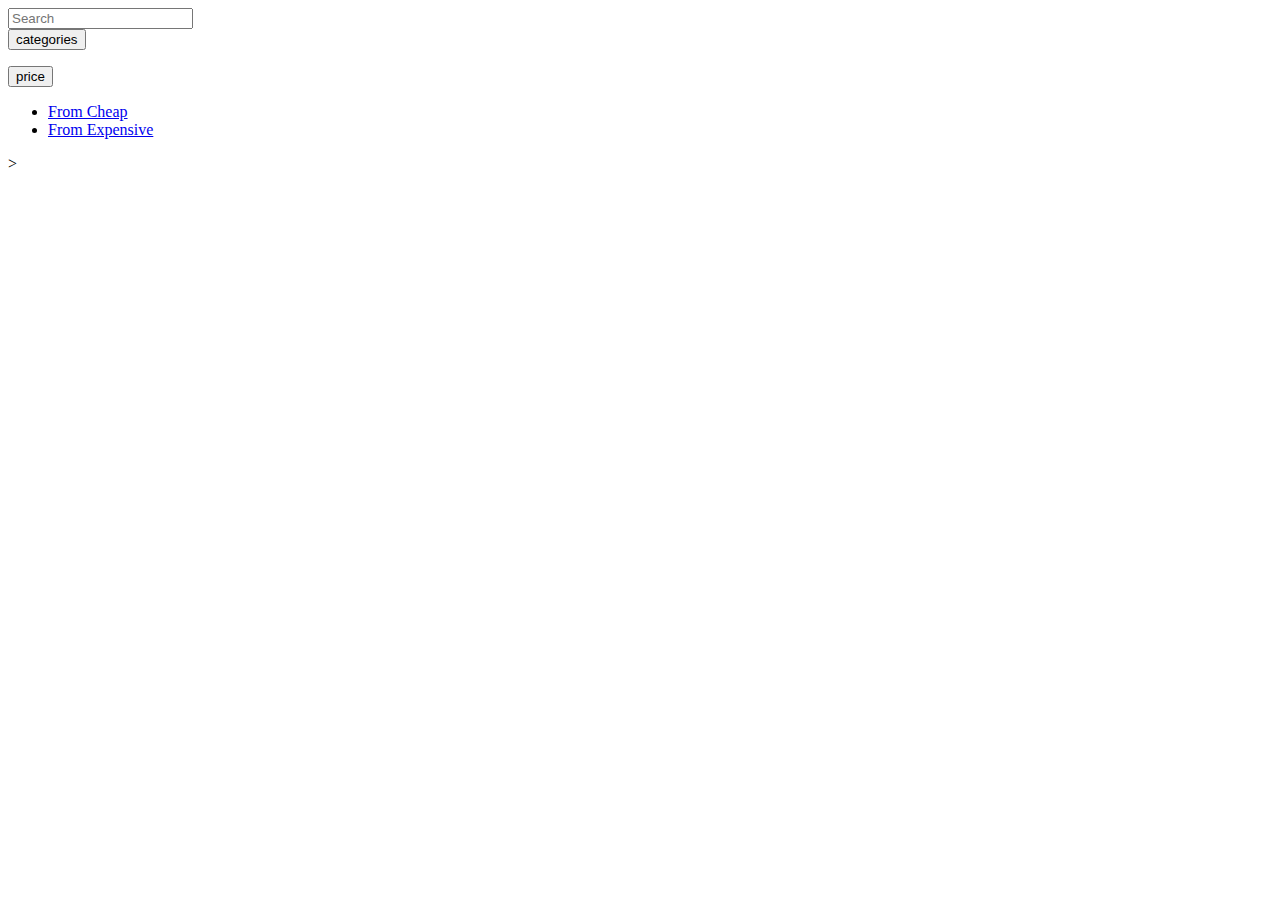
<file: demo2-first-version/index.html>
<!DOCTYPE html>
<html lang="en">
  <head>
    <meta charset="UTF-8">
    <meta name="viewport" content="width=device-width, initial-scale=1.0">
    <title>My shop</title>
    <link rel="stylesheet" href="https://use.fontawesome.com/releases/v5.11.2/css/all.css" />
    <link href="https://cdn.jsdelivr.net/npm/bootstrap@5.0.0-beta1/dist/css/bootstrap.min.css" rel="stylesheet" integrity="sha384-giJF6kkoqNQ00vy+HMDP7azOuL0xtbfIcaT9wjKHr8RbDVddVHyTfAAsrekwKmP1" crossorigin="anonymous">
    <script src="https://cdn.jsdelivr.net/npm/@popperjs/core@2.5.4/dist/umd/popper.min.js" integrity="sha384-q2kxQ16AaE6UbzuKqyBE9/u/KzioAlnx2maXQHiDX9d4/zp8Ok3f+M7DPm+Ib6IU" crossorigin="anonymous"></script>
    <script src="https://cdn.jsdelivr.net/npm/bootstrap@5.0.0-beta1/dist/js/bootstrap.min.js" integrity="sha384-pQQkAEnwaBkjpqZ8RU1fF1AKtTcHJwFl3pblpTlHXybJjHpMYo79HY3hIi4NKxyj" crossorigin="anonymous"></script>
    <link rel="stylesheet" href="app/css/style.css">
  </head>

  <body>
    
    <header>
      <div class="container">

        <section id="control-render" class="d-lg-flex justify-content-between bg-light py-4 px-3 control-shadow">
          <form class="d-flex">
            <input class="input inp-search" type="text" placeholder="Search">
          </form>

          <div class="d-grid gap-2 d-md-flex justify-content-md-end">
            <div class="dropdown mb-3 mb-lg-0">
              <button 
                class="btn btn-secondary btn-lg dropdown-toggle"
                type="button" 
                id="dropdownFilter" 
                data-bs-toggle="dropdown" 
                aria-expanded="false">
                categories
              </button>
              <ul class="dropdown-menu list" aria-labelledby="dropdownFilter"></ul>
            </div>
  
            <div class="dropdown  mb-3 mb-lg-0">
              <button 
                class="btn btn-secondary btn-lg dropdown-toggle"
                type="button" 
                id="dropdownSortPrice" 
                data-bs-toggle="dropdown" 
                aria-expanded="false">
                price
              </button>
              <ul class="dropdown-menu sort-price">
                <li><a class="dropdown-item" href="#" data-type="cheap">From Cheap</a></li>
                <li><a class="dropdown-item" href="#" data-type="exp">From Expensive</a></li>
              </ul>
            </div>
          </div>>

        </section>

        <section class="text-center my-4 product-list"></section>

      </div>
    </header>
  
      <script src="app/main.js" type="module"></script>
  </body>
</html>
</file>
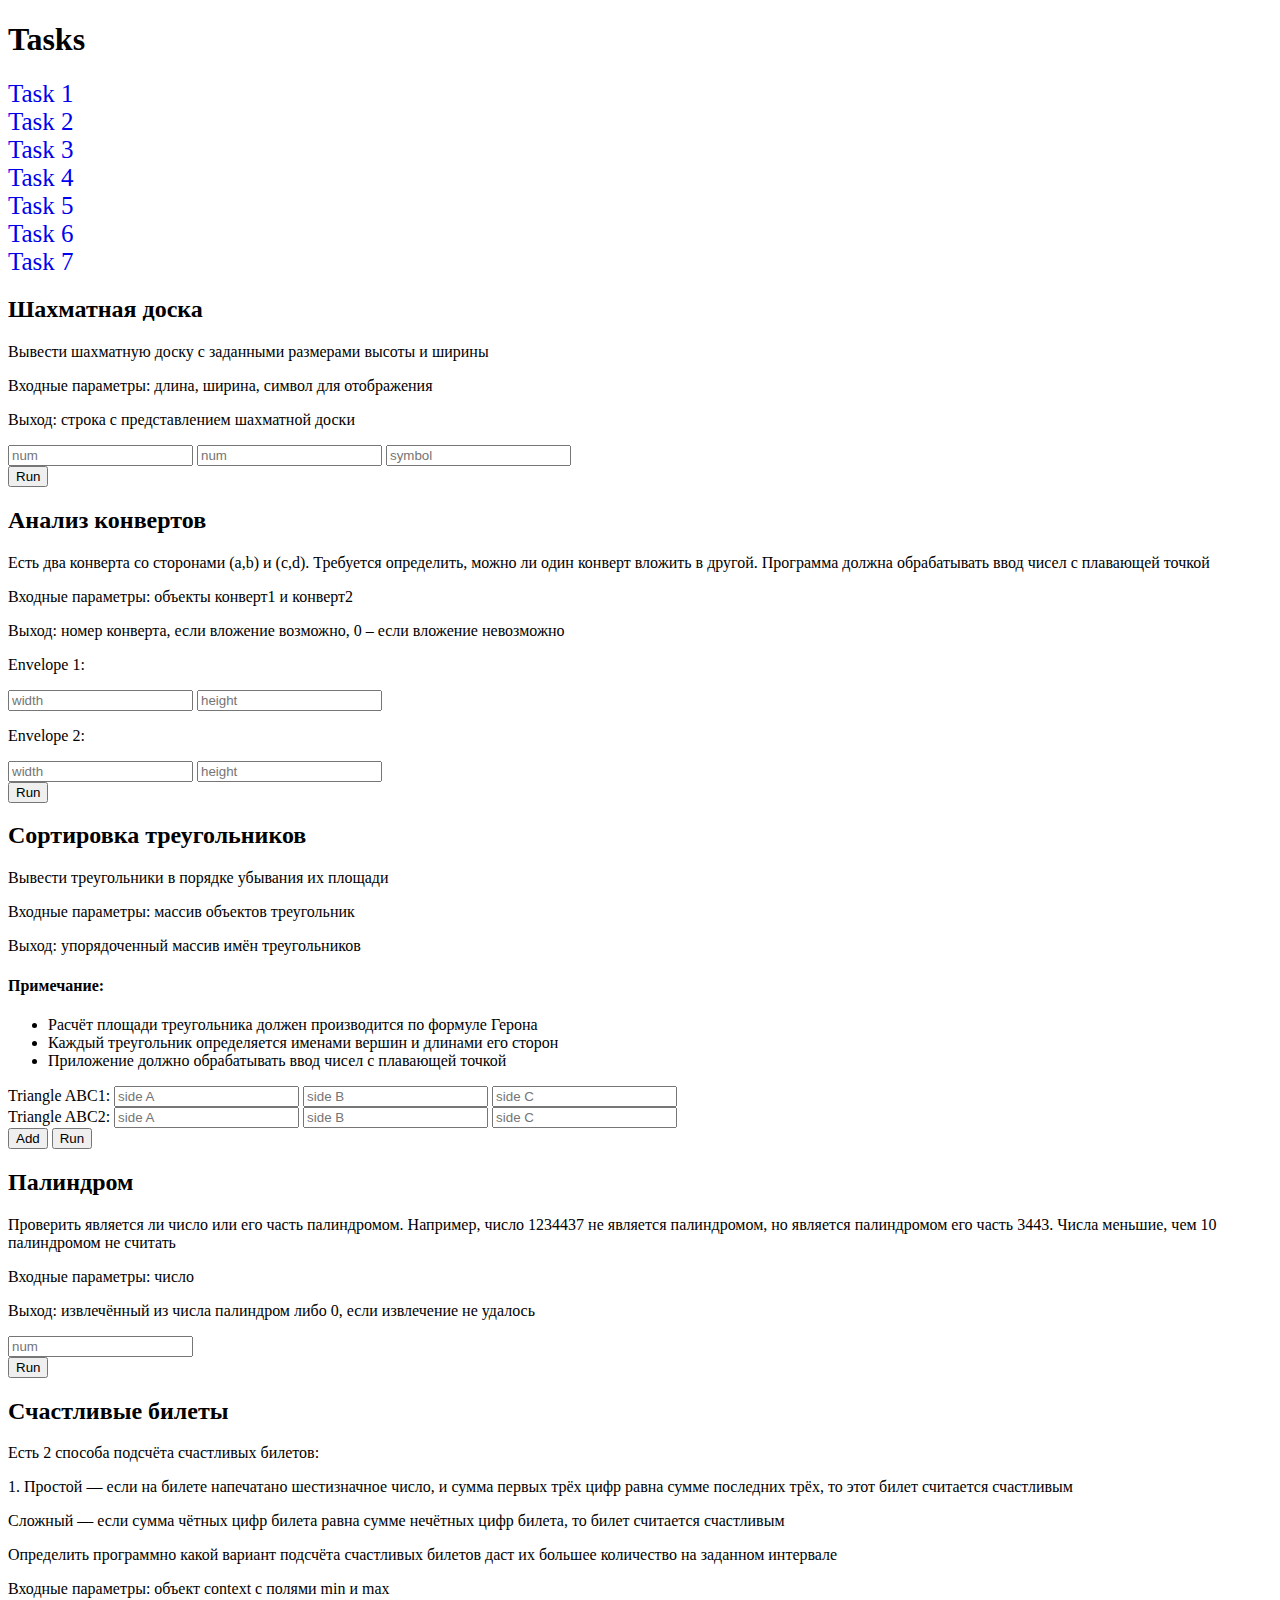
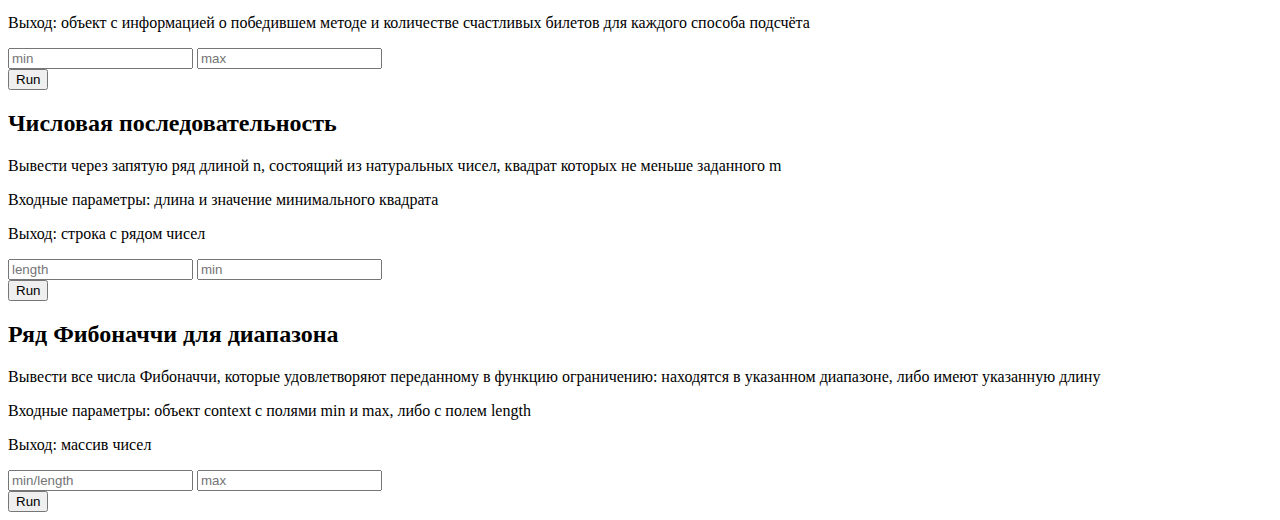
<file: Elementary Tasks/index.html>
<!DOCTYPE html>
<html lang="en">
<head>
    <meta charset="UTF-8">
    <title>Tasks</title>
    <script src="src/task1.js"></script>
    <script src="src/task2.js"></script>
    <script src="src/task3.js"></script>
    <script src="src/task4.js"></script>
    <script src="src/task5.js"></script>
    <script src="src/task6.js"></script>
    <script src="src/task7.js"></script>
    <script src="main.js"></script>

    <style>
        .task-menu {
            display: flex;
            flex-direction: column;
            font-size: 25px;
        }

        .task-menu a {
            text-decoration: none;
        }
    </style>
</head>
<body>
<div class="container">
    <h1>Tasks</h1>
    <div>
        <div class="task-menu">
            <a href="#task1">Task 1</a>
            <a href="#task2">Task 2</a>
            <a href="#task3">Task 3</a>
            <a href="#task4">Task 4</a>
            <a href="#task5">Task 5</a>
            <a href="#task6">Task 6</a>
            <a href="#task7">Task 7</a>
        </div>
        <div>
            <div>
                <div>
                    <div>
                        <h2 id="task1">Шахматная доска</h2>
                        <p>Вывести шахматную доску с заданными размерами высоты и ширины</p>
                        <p>Входные параметры: длина, ширина, символ для отображения</p>
                        <p>Выход: строка с представлением шахматной доски</p>
                    </div>

                    <form name="form1">
                        <div>
                            <input type="text" placeholder="num">
                            <input type="text" placeholder="num">
                            <input type="text" placeholder="symbol">
                        </div>
                        <button type="button" onclick="chessBoardRun(0)">Run</button>
                    </form>

                    <div class="result"></div>
                </div>

                <div>
                    <div>
                        <h2 id="task2">Анализ конвертов</h2>
                        <p>Есть два конверта со сторонами (a,b) и (c,d). Требуется определить, можно ли один конверт вложить в другой. Программа должна обрабатывать ввод чисел с плавающей точкой</p>
                        <p>Входные параметры: объекты конверт1 и конверт2</p>
                        <p>Выход: номер конверта, если вложение возможно, 0 – если вложение невозможно</p>
                    </div>

                    <form name="form2">
                        <div>
                            <p>Envelope 1:</p>
                            <input type="text" placeholder="width">
                            <input type="text" placeholder="height">
                        </div>
                        <div>
                            <p>Envelope 2:</p>
                            <input type="text" placeholder="width">
                            <input type="text" placeholder="height">
                        </div>
                        <button type="button" onclick="runEnvelopes(1)">Run</button>
                    </form>

                    <div class="result"></div>
                </div>

                <div>
                    <div>
                        <h2 id="task3">Сортировка треугольников</h2>
                        <p>Вывести треугольники в порядке убывания их площади</p>
                        <p>Входные параметры: массив объектов треугольник</p>
                        <p>Выход: упорядоченный массив имён треугольников</p>
                        <h4>Примечание:</h4>
                        <ul>
                            <li>Расчёт площади треугольника должен производится по формуле Герона</li>
                            <li>Каждый треугольник определяется именами вершин и длинами его сторон</li>
                            <li>Приложение должно обрабатывать ввод чисел с плавающей точкой</li>
                        </ul>
                    </div>

                    <form name="form3">
                        <div id = "triangles">
                            <div class="triangle">
                                <span>Triangle ABC1: </span>
                                    <input type="text" placeholder="side A">
                                    <input type="text" placeholder="side B">
                                    <input type="text" placeholder="side C">
                            </div>
                            <div class="triangle">
                                <span>Triangle ABC2: </span>
                                    <input type="text" placeholder="side A">
                                    <input type="text" placeholder="side B">
                                    <input type="text" placeholder="side C">
                            </div>
                        </div>

                        <button type="button" onclick="addTriangle()">Add</button>
                        <button type="button" onclick="runAreaOfTriangle(2)">Run</button>
                    </form>

                    <div class="result"></div>
                </div>

                <div>
                    <div>
                        <h2 id="task4">Палиндром</h2>
                        <p>Проверить является ли число или его часть палиндромом. Например, число 1234437 не является палиндромом, но является палиндромом его часть 3443. Числа меньшие, чем 10 палиндромом не считать</p>
                        <p>Входные параметры: число</p>
                        <p>Выход: извлечённый из числа палиндром либо 0, если извлечение не удалось</p>
                    </div>

                    <form name="form4">
                        <div>
                            <input type="text" placeholder="num">
                        </div>
                        <button type="button"onclick="runDefinePalindrome(3)">Run</button>
                    </form>

                    <div class="result"></div>
                </div>

                <div>
                    <div>
                        <h2 id="task5">Счастливые билеты</h2>
                        <p>Есть 2 способа подсчёта счастливых билетов:</p>
                        <p>1. Простой — если на билете напечатано шестизначное число, и сумма первых трёх цифр равна сумме последних трёх, то этот билет считается счастливым</p>
                        <p>Сложный — если сумма чётных цифр билета равна сумме нечётных цифр билета, то билет считается счастливым</p>
                        <p>Определить программно какой вариант подсчёта счастливых билетов даст их большее количество на заданном интервале</p>
                        <p>Входные параметры: объект context с полями min и max</p>
                        <p>Выход: объект с информацией о победившем методе и количестве счастливых билетов для каждого способа подсчёта</p>
                    </div>

                    <form name="form5">
                        <div>
                            <input type="text" maxlength="6" placeholder="min">
                            <input type="text" maxlength="6" placeholder="max">
                        </div>
                        <button type="button" onclick="runTickets(4)">Run</button>
                    </form>

                    <div class="result"></div>
                </div>

                <div>
                    <div>
                        <h2 id="task6">Числовая последовательность</h2>
                        <p>Вывести через запятую ряд длиной n, состоящий из натуральных чисел, квадрат которых не меньше заданного m</p>
                        <p>Входные параметры: длина и значение минимального квадрата</p>
                        <p>Выход: строка с рядом чисел</p>
                    </div>

                    <form name="form6">
                        <div>
                            <input type="text" placeholder="length">
                            <input type="text" placeholder="min">
                        </div>
                        <button type="button" onclick="runNumberSequence(5)">Run</button>
                    </form>

                    <div class="result"></div>
                </div>

                <div>
                    <div>
                        <h2 id="task7">Ряд Фибоначчи для диапазона</h2>
                        <p>Вывести все числа Фибоначчи, которые удовлетворяют переданному в функцию ограничению: находятся в указанном диапазоне, либо имеют указанную длину</p>
                        <p>Входные параметры: объект context с полями min и max, либо с полем length</p>
                        <p>Выход: массив чисел</p>
                    </div>

                    <form name="form7">
                        <div>
                            <input type="text" placeholder="min/length">
                            <input type="text" placeholder="max">
                        </div>
                        <button type="button" onclick="runRangeFib(6)">Run</button>
                    </form>

                    <div class="result"></div>
                </div>
            </div>
        </div>
    </div>
</div>
</body>
</html>
</file>
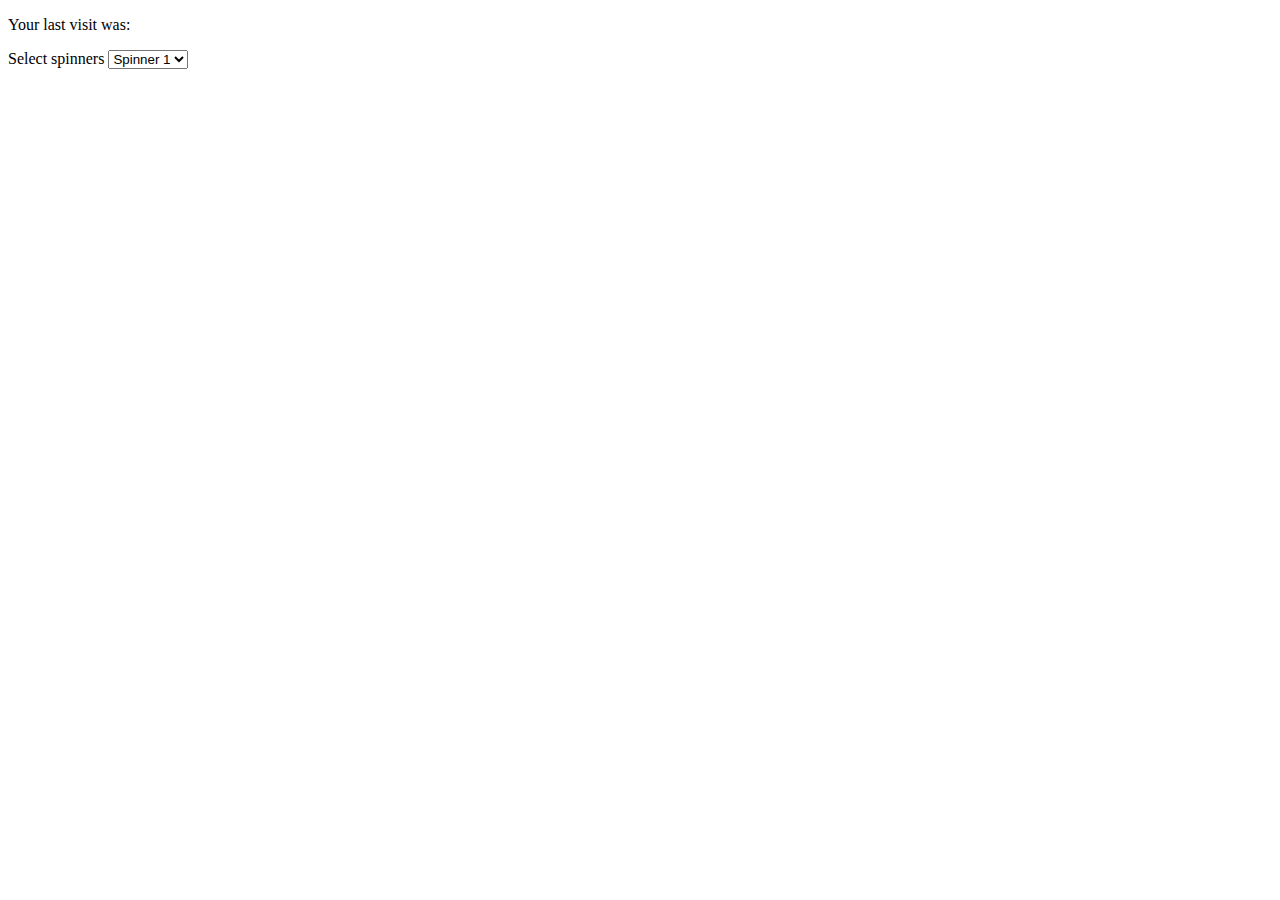
<file: HW12/index.html>
<!DOCTYPE html>
<html lang="en">
<head>
  <meta charset="UTF-8">
  <meta name="viewport" content="width=device-width, initial-scale=1.0">
  <title>Document</title>
  <link rel="stylesheet" href="/HW12/main.css">
</head>
<body>
  <p>Your last visit was: </p>
  <div id="last-visit"></div>
  <div class="content">
    <div class="dropdown">
      <label>Select spinners</label>
      <select class="dropdown-child">
        <option value="line" class="lines">Spinner 1</option>
        <option value="dot">Spinner 2</option>
        <option value="arrow">Spinner 3</option>
        <option value="dot2">Spinner 4</option>
        <option value="dot3">Spinner 5</option>
        <option value="dot4">Spinner 6</option>
      </select>
    </div>
    <div class="preview">
</div>

</div>

<script src="js/main.js" type="module"></script>
</body>
</html>
</file>
<file: demo2-first-version/app/css/style.css>
.dropdown-menu {
    width: 250px;
}
</file>
<file: HW12/main.css>
.content {
    display: flex;
}

.dropdown, .preview {
    flex: 1;
}
/*  Styles for spinners*/
.preview::after {
    font-size: 70px;
    animation: ellipsis 2s steps(3) infinite;
    display: inline-block;
    overflow: hidden;
    vertical-align: top;
}
.line::after {
    content: "===";
}

.dot::after {
    content: "...";
}

.triangle::after {
    content: "...";
}

.arrow::after {
    content: "\27A4";
}

.dot3::after {
    content: "...";
}

@keyframes ellipsis {
    0% { width: 0; }
    75% { width: 3ch; }
    100% { width: 3ch; }
}
</file>
